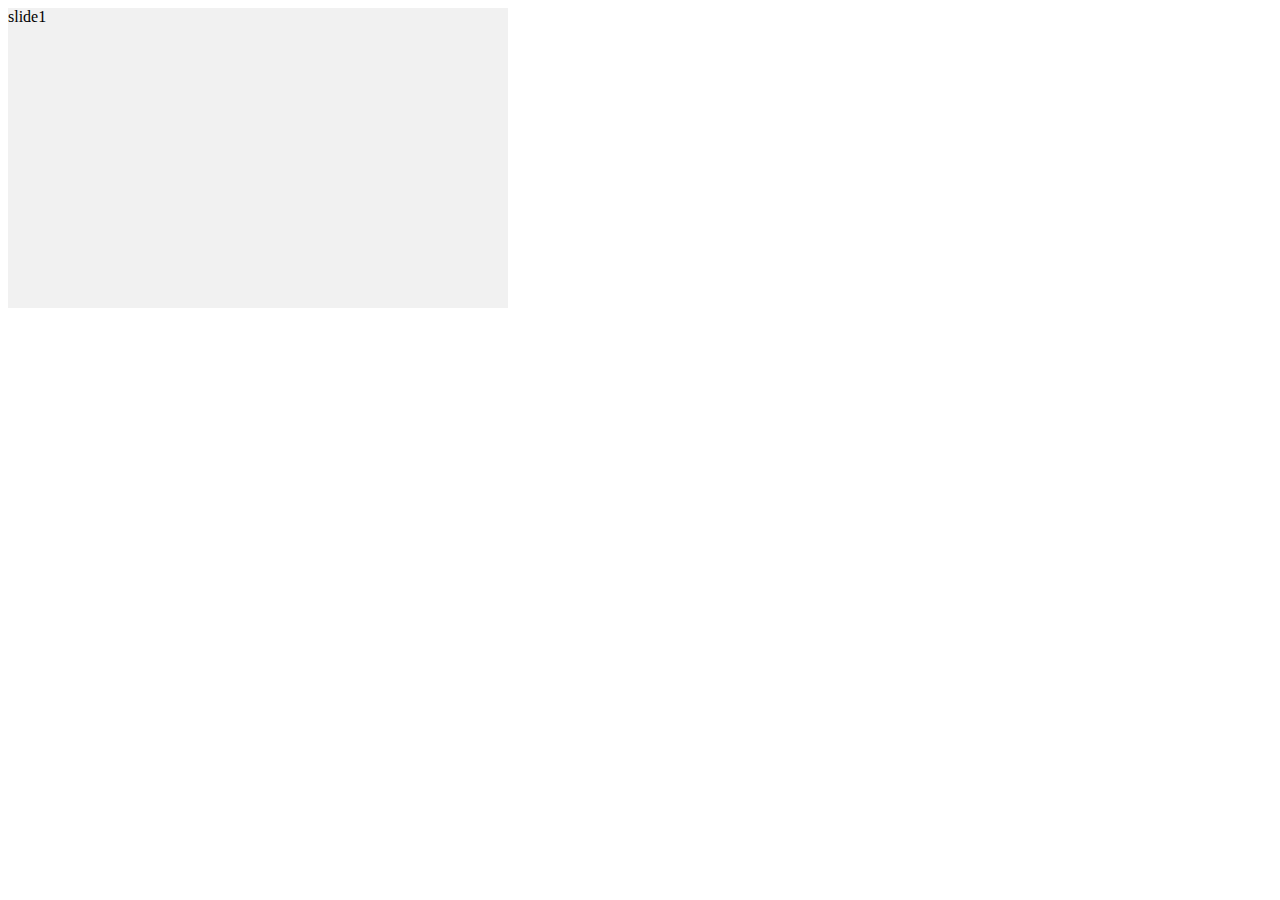
<file: Training/Demo-Swiper/index.html>
<!doctype html>
<html lang="en">
<head>
    <meta charset="UTF-8">
    <meta name="viewport"
          content="width=device-width, user-scalable=no, initial-scale=1.0, maximum-scale=1.0, minimum-scale=1.0">
    <meta http-equiv="X-UA-Compatible" content="ie=edge">
    <title>Swiper</title>
    <link rel="stylesheet" href="./index.css" />
</head>
<body>
    <div class="container">
        <div class="swiper-wrapper" draggable="false" id="swiper">
            <div class="swiper-slide" >
                <!--<img src="https://www.swiper.com.cn/demo/ups/uploads/ups2.jpg" alt="图片" class="swiper-image" />-->
                <div>slide1</div>
            </div>
            <div class="swiper-slide">
                <!--<img src="https://www.swiper.com.cn/demo/ups/uploads/ups2.jpg" alt="图片" class="swiper-image" />-->
                <div>slide2</div>
            </div>
            <div class="swiper-slide">
                <!--<img src="https://www.swiper.com.cn/demo/ups/uploads/ups2.jpg" alt="图片" class="swiper-image" />-->
                <div>slide3</div>
            </div>
        </div>
    </div>
</body>
<script src="./swiper.js"></script>
</html>
</file>
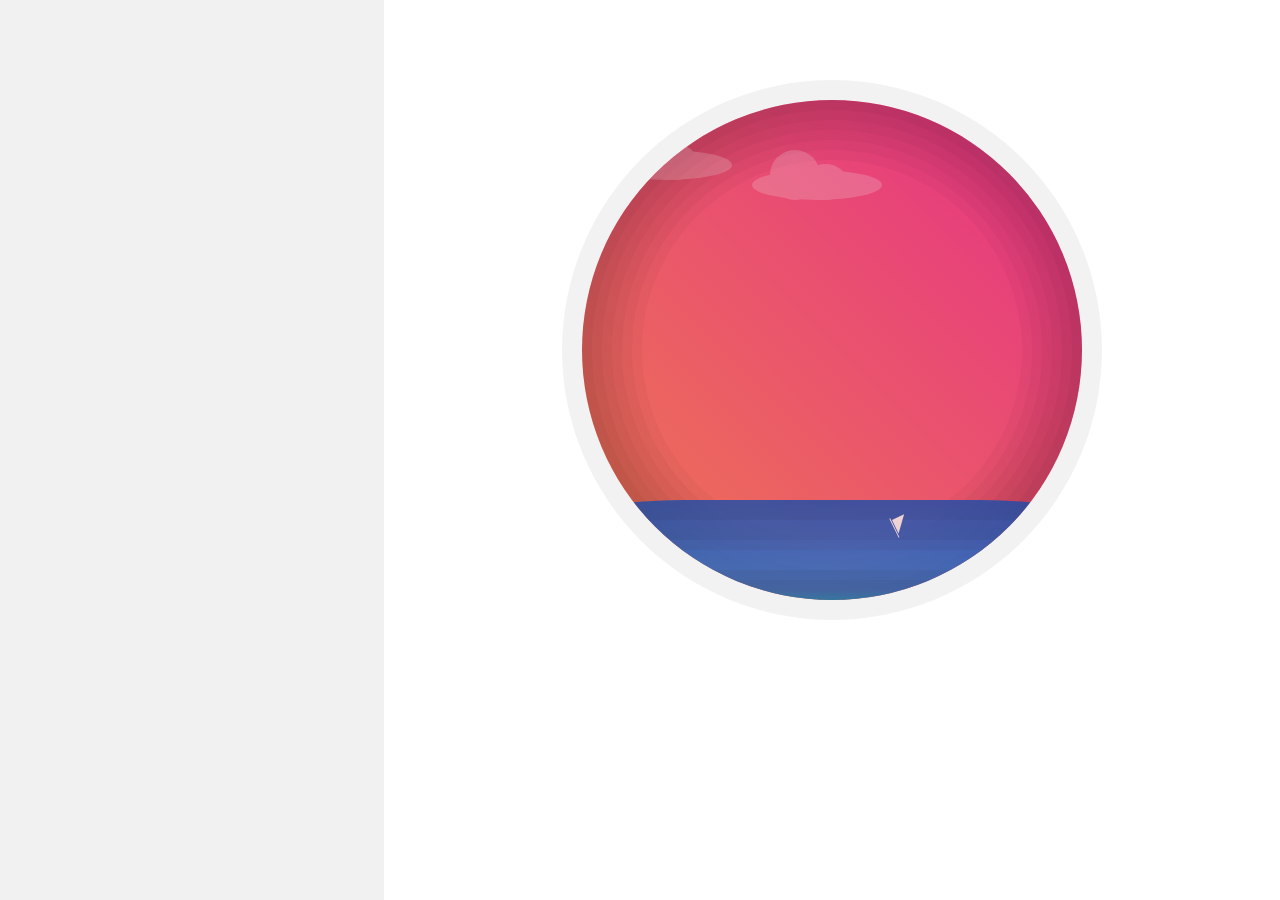
<file: Training/Demo-Train/index.html>
<!doctype html>
<html lang="en">
<head>
    <meta charset="UTF-8">
    <meta name="viewport"
          content="width=device-width, user-scalable=no, initial-scale=1.0, maximum-scale=1.0, minimum-scale=1.0">
    <meta http-equiv="X-UA-Compatible" content="ie=edge">
    <title>css行徒</title>
    <link rel="stylesheet" href="../../base.css"/>
    <link rel="stylesheet" href="index.css"/>
</head>
<body>
    <div class="container">
        <div class="lesson-demo"></div>
        <div class="effect-demo">
            <div class="wrapper">
                <div class="start-wrapper">
                    <div class="start-item"></div>
                    <div class="start-item start-item2" style="top: 100px;"></div>
                </div>
                <div class="cloudy-wrapper">
                    <div class="cloudy-item cloudy1"></div>
                    <div class="cloudy-item cloudy2"></div>
                </div>
                <div class="wave-wrapper">
                    <div class="wave-item"></div>
                    <div class="wave-item"></div>
                    <div class="wave-item"></div>
                    <div class="ship-flag"></div>
                </div>
            </div>
        </div>
    </div>
</body>
</html>
</file>
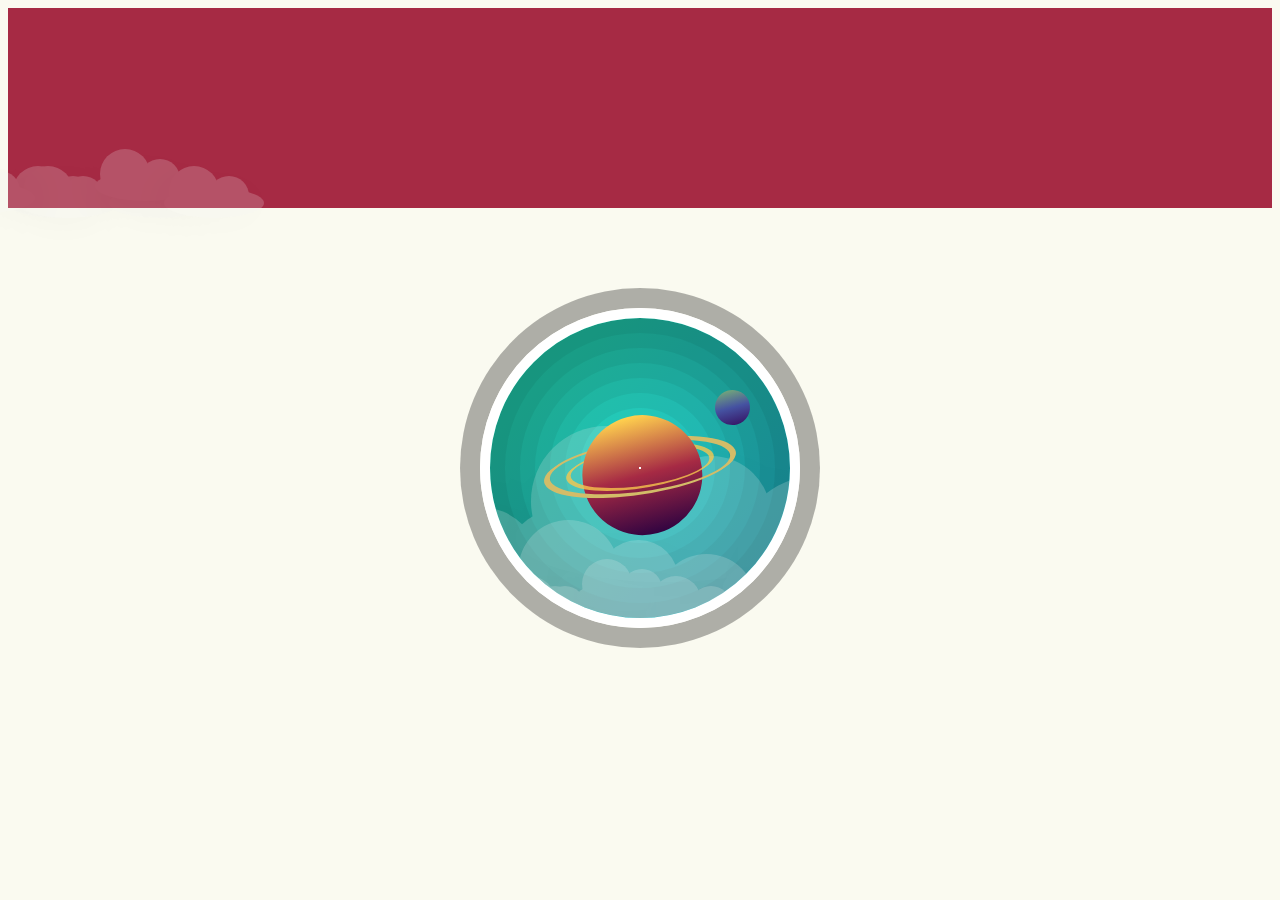
<file: Training/Demo-Train/源码.html>
<!doctype html>
<html>
<head>
    <meta charset="utf-8">
    <title>行星</title>

    <style>
        body {
            background: #fafaf0;
        }

        .container {
            position: relative;
            width: 300px;
            height: 300px;
            margin: 100px auto;
            background: -webkit-linear-gradient(135deg, #ee7752, #e73c7e, #23a6d5, #23d5ab);
            background: linear-gradient(-45deg, #ee7752, #e73c7e, #23a6d5, #23d5ab);
            background-size: 400% 400%;
            -webkit-animation: daylight 15s ease infinite;
            animation: daylight 15s ease infinite;
            border-radius: 50%;
            border: 10px solid white;
            overflow: hidden;
            box-shadow:
                    0 0 0 20px rgba(0, 0, 0, 0.3),
                    inset 0 0 0 15px rgba(0, 0, 0, 0.05),
                    inset 0 0 0 30px rgba(0, 0, 0, 0.05),
                    inset 0 0 0 45px rgba(0, 0, 0, 0.05),
                    inset 0 0 0 60px rgba(0, 0, 0, 0.05),
                    inset 0 0 0 75px rgba(0, 0, 0, 0.05),
                    inset 0 0 0 90px rgba(0, 0, 0, 0.05);
        }

        .planet {
            position: absolute;
            top: 50%;
            left: 50%;
            z-index: 2;
            width: 120px;
            height: 120px;
            background: -webkit-linear-gradient(top, #fecf4e 1%, #a62a44 50%, #310441 100%);
            background: linear-gradient(to bottom, #fecf4e 1%, #a62a44 50%, #310441 100%);
            border-radius: 50%;
            -webkit-transform: rotate(-15deg) translate(-35%, -55%);
            transform: rotate(-15deg) translate(-35%, -55%);
        }

        @supports not ((-webkit-clip-path: inset(50% 0 0 0)) or (clip-path: inset(50% 0 0 0))) {
            .ring-before,
            .ring-after,
            .ring-bigger-before,
            .ring-bigger-after {
                display: none;
            }
        }
        .ring-before,
        .ring-after,
        .ring-bigger-before,
        .ring-bigger-after {
            content: "";
            width: 126px;
            height: 42px;
            border-radius: 50%;
            border: 3px solid rgba(248, 197, 77, 0.8);
            position: absolute;
            top: 125px;
            left: 84px;
            -webkit-transform: skew(-54deg);
            transform: skew(-54deg);
        }

        .ring-bigger-before,
        .ring-bigger-after {
            -webkit-transform: skew(-54deg) scale(1.3);
            transform: skew(-54deg) scale(1.3);
            border-color: #d3bc68;
        }

        .ring-before,
        .ring-bigger-before {
            z-index: 3;
            -webkit-clip-path: inset(50% 0 0 0);
            clip-path: inset(50% 0 0 0);
        }

        .ring-after,
        .ring-bigger-after {
            z-index: 1;
            -webkit-clip-path: inset(0 0 50% 0);
            clip-path: inset(0 0 50% 0);
        }

        .sub-planet {
            position: absolute;
            top: 24%;
            left: 75%;
            z-index: 4;
            width: 35px;
            height: 35px;
            background: -webkit-linear-gradient(top, #70a27d 1%, #4552a1 50%, #371a6a 100%);
            background: linear-gradient(to bottom, #70a27d 1%, #4552a1 50%, #371a6a 100%);
            border-radius: 50%;
            -webkit-transform: rotate(-15deg);
            transform: rotate(-15deg);
        }

        .orbit {
            width: 2px;
            height: 2px;
            background: white;
            border-radius: 50%;
            position: absolute;
            top: 50%;
            left: 50%;
            -webkit-transform: translate(-50%, -50%);
            transform: translate(-50%, -50%);
            z-index: 9;
        }

        .orbit-1 {
            -webkit-animation: orbit-1 5s linear infinite;
            animation: orbit-1 5s linear infinite;
        }

        @-webkit-keyframes orbit-1 {
            from {
                -webkit-transform: rotate(0deg) translateX(65px) rotate(0deg);
                transform: rotate(0deg) translateX(65px) rotate(0deg);
            }
            to {
                -webkit-transform: rotate(360deg) translateX(65px) rotate(-360deg);
                transform: rotate(360deg) translateX(65px) rotate(-360deg);
            }
        }

        @keyframes orbit-1 {
            from {
                -webkit-transform: rotate(0deg) translateX(65px) rotate(0deg);
                transform: rotate(0deg) translateX(65px) rotate(0deg);
            }
            to {
                -webkit-transform: rotate(360deg) translateX(65px) rotate(-360deg);
                transform: rotate(360deg) translateX(65px) rotate(-360deg);
            }
        }
        .orbit-2 {
            -webkit-animation: orbit-2 10s linear infinite;
            animation: orbit-2 10s linear infinite;
        }

        @-webkit-keyframes orbit-2 {
            from {
                -webkit-transform: rotate(0deg) translateX(80px) rotate(0deg);
                transform: rotate(0deg) translateX(80px) rotate(0deg);
            }
            to {
                -webkit-transform: rotate(360deg) translateX(80px) rotate(-360deg);
                transform: rotate(360deg) translateX(80px) rotate(-360deg);
            }
        }

        @keyframes orbit-2 {
            from {
                -webkit-transform: rotate(0deg) translateX(80px) rotate(0deg);
                transform: rotate(0deg) translateX(80px) rotate(0deg);
            }
            to {
                -webkit-transform: rotate(360deg) translateX(80px) rotate(-360deg);
                transform: rotate(360deg) translateX(80px) rotate(-360deg);
            }
        }
        .orbit-3 {
            -webkit-animation: orbit-3 15s linear infinite;
            animation: orbit-3 15s linear infinite;
        }

        @-webkit-keyframes orbit-3 {
            from {
                -webkit-transform: rotate(0deg) translateX(95px) rotate(0deg);
                transform: rotate(0deg) translateX(95px) rotate(0deg);
            }
            to {
                -webkit-transform: rotate(360deg) translateX(95px) rotate(-360deg);
                transform: rotate(360deg) translateX(95px) rotate(-360deg);
            }
        }

        @keyframes orbit-3 {
            from {
                -webkit-transform: rotate(0deg) translateX(95px) rotate(0deg);
                transform: rotate(0deg) translateX(95px) rotate(0deg);
            }
            to {
                -webkit-transform: rotate(360deg) translateX(95px) rotate(-360deg);
                transform: rotate(360deg) translateX(95px) rotate(-360deg);
            }
        }
        .orbit-4 {
            -webkit-animation: orbit-4 20s linear infinite;
            animation: orbit-4 20s linear infinite;
        }

        @-webkit-keyframes orbit-4 {
            from {
                -webkit-transform: rotate(0deg) translateX(110px) rotate(0deg);
                transform: rotate(0deg) translateX(110px) rotate(0deg);
            }
            to {
                -webkit-transform: rotate(360deg) translateX(110px) rotate(-360deg);
                transform: rotate(360deg) translateX(110px) rotate(-360deg);
            }
        }

        @keyframes orbit-4 {
            from {
                -webkit-transform: rotate(0deg) translateX(110px) rotate(0deg);
                transform: rotate(0deg) translateX(110px) rotate(0deg);
            }
            to {
                -webkit-transform: rotate(360deg) translateX(110px) rotate(-360deg);
                transform: rotate(360deg) translateX(110px) rotate(-360deg);
            }
        }
        .orbit-5 {
            -webkit-animation: orbit-5 25s linear infinite;
            animation: orbit-5 25s linear infinite;
        }

        @-webkit-keyframes orbit-5 {
            from {
                -webkit-transform: rotate(0deg) translateX(125px) rotate(0deg);
                transform: rotate(0deg) translateX(125px) rotate(0deg);
            }
            to {
                -webkit-transform: rotate(360deg) translateX(125px) rotate(-360deg);
                transform: rotate(360deg) translateX(125px) rotate(-360deg);
            }
        }

        @keyframes orbit-5 {
            from {
                -webkit-transform: rotate(0deg) translateX(125px) rotate(0deg);
                transform: rotate(0deg) translateX(125px) rotate(0deg);
            }
            to {
                -webkit-transform: rotate(360deg) translateX(125px) rotate(-360deg);
                transform: rotate(360deg) translateX(125px) rotate(-360deg);
            }
        }
        .orbit-6 {
            -webkit-animation: orbit-6 30s linear infinite;
            animation: orbit-6 30s linear infinite;
        }

        @-webkit-keyframes orbit-6 {
            from {
                -webkit-transform: rotate(0deg) translateX(140px) rotate(0deg);
                transform: rotate(0deg) translateX(140px) rotate(0deg);
            }
            to {
                -webkit-transform: rotate(360deg) translateX(140px) rotate(-360deg);
                transform: rotate(360deg) translateX(140px) rotate(-360deg);
            }
        }

        @keyframes orbit-6 {
            from {
                -webkit-transform: rotate(0deg) translateX(140px) rotate(0deg);
                transform: rotate(0deg) translateX(140px) rotate(0deg);
            }
            to {
                -webkit-transform: rotate(360deg) translateX(140px) rotate(-360deg);
                transform: rotate(360deg) translateX(140px) rotate(-360deg);
            }
        }
        .cloud {
            background: #f1f1f1;
            width: 100px;
            height: 30px;
            position: absolute;
            border-radius: 50%;
            bottom: -5px;
            box-shadow: 0 0 40px rgba(0, 0, 0, 0.1);
        }
        .cloud:before, .cloud:after {
            content: "";
            background: #f1f1f1;
            border-radius: 50%;
            position: absolute;
        }
        .cloud:before {
            width: 50px;
            height: 50px;
            bottom: 2px;
            left: 5px;
        }
        .cloud:after {
            width: 40px;
            height: 40px;
            bottom: 2px;
            right: 15px;
        }

        .cloud-group-1,
        .cloud-group-2,
        .cloud-group-3 {
            position: absolute;
            bottom: 0;
            width: 211px;
            height: 100px;
            opacity: .2;
        }

        .cloud-group-1 {
            bottom: -5px;
        }

        .cloud-group-2 {
            -webkit-transform: scale(2);
            transform: scale(2);
            bottom: 20px;
            left: -50px;
        }

        .cloud-group-3 {
            -webkit-transform: scale(3);
            transform: scale(3);
            bottom: 100px;
            left: -24px;
        }

        .cloud-2 {
            left: 10px;
        }

        .cloud-3 {
            right: 10px;
        }

        .cloud-4 {
            right: 184px;
            bottom: 0;
        }

        .cloud-5 {
            right: 24px;
            bottom: 12px;
        }

        .cloud-6 {
            right: -45px;
            bottom: 9;
        }

        .star {
            position: absolute;
            left: 0;
            top: 50px;
            width: 1px;
            height: 1px;
            background-color: white;
            -webkit-animation: shooting 5s linear infinite;
            animation: shooting 5s linear infinite;
        }
        .star:before {
            content: "";
            position: absolute;
            width: 100px;
            height: 1px;
            right: 1px;
            top: 0;
            background: -webkit-linear-gradient(left, transparent 0%, rgba(255, 255, 255, 0.4) 100%);
            background: linear-gradient(to right, transparent 0%, rgba(255, 255, 255, 0.4) 100%);
        }

        .star-2 {
            top: 100px;
            -webkit-animation: shooting 8s 1s linear infinite;
            animation: shooting 8s 1s linear infinite;
        }

        .star-3 {
            top: 250px;
            -webkit-animation: shooting 3s 2s linear infinite;
            animation: shooting 3s 2s linear infinite;
        }

        @-webkit-keyframes daylight {
            0% {
                background-position: 0% 50%;
            }
            50% {
                background-position: 100% 50%;
            }
            100% {
                background-position: 0% 50%;
            }
        }

        @keyframes daylight {
            0% {
                background-position: 0% 50%;
            }
            50% {
                background-position: 100% 50%;
            }
            100% {
                background-position: 0% 50%;
            }
        }
        @-webkit-keyframes shooting {
            from {
                left: -100px;
            }
            to {
                left: calc(100% + 100px);
            }
        }
        @keyframes shooting {
            from {
                left: -100px;
            }
            to {
                left: calc(100% + 100px);
            }
        }

        .test{
            background: #a62a44;
            position: relative;
            width: 100%;
            height: 200px;
        }
    </style>
</head>
<body>
<div class="test">
    <div class="cloud-group-1">
        <div class="cloud cloud-1"></div>
        <div class="cloud cloud-2"></div>
        <div class="cloud cloud-3"></div>
        <div class="cloud cloud-4"></div>
        <div class="cloud cloud-5"></div>
        <div class="cloud cloud-6"></div>
    </div>
</div>
<div class="container">
    <!-- stars -->
    <div class="star star-1"></div>
    <div class="star star-2"></div>
    <div class="star star-3"></div>
    <!-- clouds -->
    <div class="cloud-group-1">
        <div class="cloud cloud-1"></div>
        <div class="cloud cloud-2"></div>
        <div class="cloud cloud-3"></div>
        <div class="cloud cloud-4"></div>
        <div class="cloud cloud-5"></div>
        <div class="cloud cloud-6"></div>
    </div>
    <div class="cloud-group-2">
        <div class="cloud cloud-1"></div>
        <div class="cloud cloud-2"></div>
        <div class="cloud cloud-3"></div>
        <div class="cloud cloud-4"></div>
        <div class="cloud cloud-5"></div>
        <div class="cloud cloud-6"></div>
    </div>
    <div class="cloud-group-3">
        <div class="cloud cloud-1"></div>
        <div class="cloud cloud-2"></div>
        <div class="cloud cloud-3"></div>
        <div class="cloud cloud-4"></div>
        <div class="cloud cloud-5"></div>
        <div class="cloud cloud-6"></div>
    </div>
    <!-- orbits -->
    <div class="orbit orbit-1"></div>
    <div class="orbit orbit-2"></div>
    <div class="orbit orbit-3"></div>
    <div class="orbit orbit-4"></div>
    <div class="orbit orbit-5"></div>
    <div class="orbit orbit-6"></div>
    <!-- main planet -->
    <div class="ring-before"></div>
    <div class="ring-bigger-before"></div>
    <div class="planet"></div>
    <div class="ring-after"></div>
    <div class="ring-bigger-after"></div>
    <!-- sub planet -->
    <div class="sub-planet"></div>
</div>

</body>
</html>
</file>
<file: base.css>
body{
    margin: 0;
    padding: 0;
}
.container{
    width: 100%;
    height: 100vh;
}
.lesson-demo{
    float: left;
    width: 30%;
    height: 100%;
    background: #f1f1f1;
}
.effect-demo{
    float: left;
    width: 70%;
    height: 100%;
    background: #fff;
}
</file>
<file: Training/Demo-Train/index.css>
.wrapper{
    position: relative;
    overflow: hidden;
    width: 500px;
    height: 500px;
    border-radius: 50%;
    margin: 100px auto;
    background: linear-gradient(45deg, #ee7752, #e73c7e, #23a6d5, #23d5ab);
    background-size: 400%;
    box-shadow:
            0 0 0 20px rgba(0, 0, 0, .05),
            inset 0 0 0 10px rgba(0, 0, 0, .03),
            inset 0 0 0 20px rgba(0, 0, 0, .03),
            inset 0 0 0 30px rgba(0, 0, 0, .03),
            inset 0 0 0 40px rgba(0, 0, 0, .03),
            inset 0 0 0 50px rgba(0, 0, 0, .03),
            inset 0 0 0 60px rgba(0, 0, 0, .03);
    animation: daylight 15s infinite ease-in-out;
}

.cloudy-wrapper{
    position: absolute;
    top: 50px;
    display: flex;
    left: 20px;
}
.transform-scale-5{
    transform: scale(5);
}
.cloudy-item{
    position: relative;
    opacity: .2;
    width: 130px;
    height: 30px;
    background-color: #f1f1f1;
    border-radius: 50%;
    animation: shaking infinite linear 5s;
}
.cloudy-item::before, .cloudy-item::after{
    content: '';
    display: inline-block;
    background-color: #f1f1f1;
    width: 50px;
    height: 50px;
    border-radius: 50%;
    position: absolute;
    bottom: 0;
}
.cloudy-item::before{
    left: 18px;
}
.cloudy-item::after{
    left: 52px;
    width: 43px;
    height: 36px;
}
.cloudy2{
    margin: 20px;
}

.wave-wrapper{
    position: absolute;
    bottom: 0;
    width: 500px;
    height: 100px;
    background: linear-gradient(to top, #1a97d5, #2d7bd5 10%, #2162d5);
    opacity: .8;
    border-radius: 20%;
    box-shadow: inset 0 10px 0 10px rgba(0,0,0, .05),
            inset 0 10px 0 30px rgba(0,0,0, .05),
            inset 0 10px 0 40px rgba(0,0,0, .05),
            inset 0 10px 0 60px rgba(0,0,0, .05);
    animation: flowing ease-in-out infinite 15s;
}

.ship-flag{
    width: 0;
    height: 0;
    border-width: 10px;
    border-style: solid;
    border-color: #f1f1f1 transparent transparent transparent;
    position: absolute;
    left: 300px;
    top: 10px;
    transform: rotateZ(106deg) skew(-6deg);
    /*animation: moving linear 15s infinite;*/
}
.ship-flag::before{
    content: '';
    display: inline-block;
    width: 20px;
    height: 1px;
    background-color: #f1f1f1;
    position: absolute;
    transform: rotate(-45deg) translate(1px, -6px);
    animation: shorting linear 15s infinite;
}

.start-wrapper{
}
.start-item{
    position: absolute;
    left: 0;
    top: 50px;
    width: 1px;
    height: 1px;
    background-color: white;
    animation: shooting 5s linear infinite;
}
.start-item2 {
    transform: rotate(20deg);
    animation: shooting2 5s linear infinite;
}
.start-item::before {
    content: "";
    position: absolute;
    width: 100px;
    height: 1px;
    right: 1px;
    top: 0;
    background: linear-gradient(to right, transparent, rgba(255, 255, 255, 0.4));
}
@keyframes shooting {
    from {
        left: -100px;
    }
    to {
        left: calc(100% + 100px);
    }
}
@keyframes shooting2 {
    from {
        left: -50px;
        top: 100px;
    }
    to {
        left: calc(100% + 50px);
        top: 300px;
    }
}
@keyframes daylight {
    0% {
        background-position: 0 50%;
    }
    50% {
        background-position: 100% 50%;
    }
    100% {
        background-position: 0 50%;
    }
}
@keyframes shaking {
    0%{
        transform: translateX(0px);
    }
    50% {
        transform: translateX(20px);
    }
    100% {
        transform: translateX(0px);
    }
}
@keyframes flowing {
    0%{
        box-shadow: inset 0 10px 0 10px rgba(0,0,0, .05),
        inset 0 10px 0 30px rgba(0,0,0, .05),
        inset 0 10px 0 40px rgba(0,0,0, .05),
        inset 0 10px 0 60px rgba(0,0,0, .05);
    }
    50% {
        box-shadow: inset 0 10px 0 15px rgba(0,0,0, .05),
        inset 0 10px 0 40px rgba(0,0,0, .05),
        inset 0 10px 0 60px rgba(0,0,0, .05),
        inset 0 10px 0 2px rgba(0,0,0, .05);
    }
    100% {
        box-shadow: inset 0 10px 0 60px rgba(0,0,0, .05),
        inset 0 10px 0 40px rgba(0,0,0, .05),
        inset 0 10px 0 20px rgba(0,0,0, .05),
        inset 0 10px 0 10px rgba(0,0,0, .05);
    }
}
@keyframes moving {
    0% {
        top: 10px;
        left: 300px
    }
    50% {
        top: 15px;
        left: 295px
    }
    100% {
        top: 10px;
        left: 300px
    }
}
@keyframes shorting {
    0% {
        width: 20px
    }
    50% {
        width: 16px;
    }
    100% {
        width: 20px;
    }
}
</file>
<file: Training/Demo-Swiper/index.css>
.container{
    width: 500px;
    height: 300px;
    background-color: #1a97d5;
    overflow: hidden;
}
.swiper-wrapper{
    width: 100%;
    height: 100%;
    overflow: hidden;
    background-color: #f1f1f1;
}
.swiper-slide{
    width: 100%;
    height: 100%;
    display: inline-block;
}
.swiper-image{
    width: 100%;
    height: auto;
}
</file>
